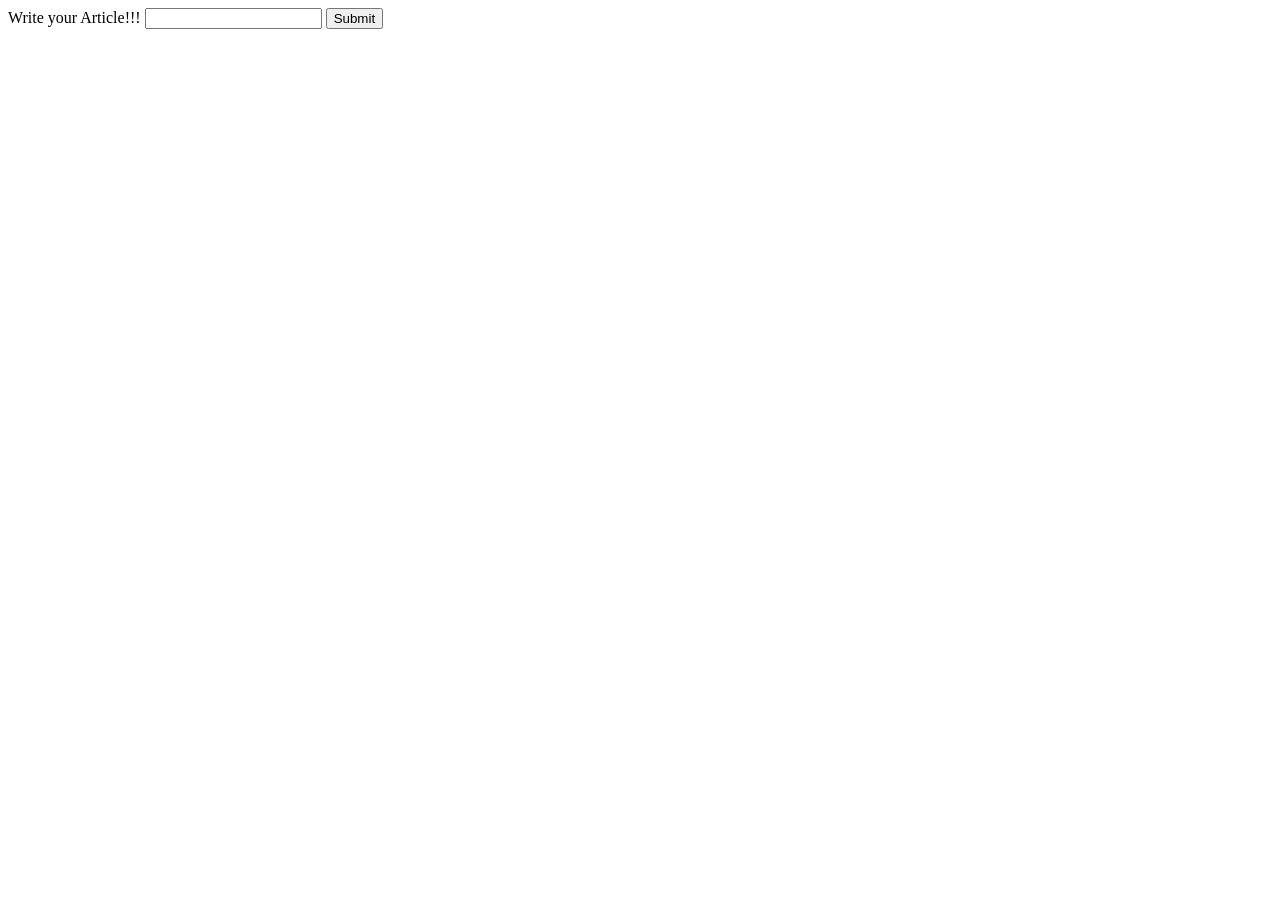
<file: node-python/index.html>
<!DOCTYPE html>

<html>
  <head>
    <title>Demo</title>
  </head>

  <body>
    <form action='' method='POST'>
      <label>Write your Article!!!</label>
      <input type="text" name="article" height="100px">
      <input type="submit">

    </form>
  </body>

</html>
</file>
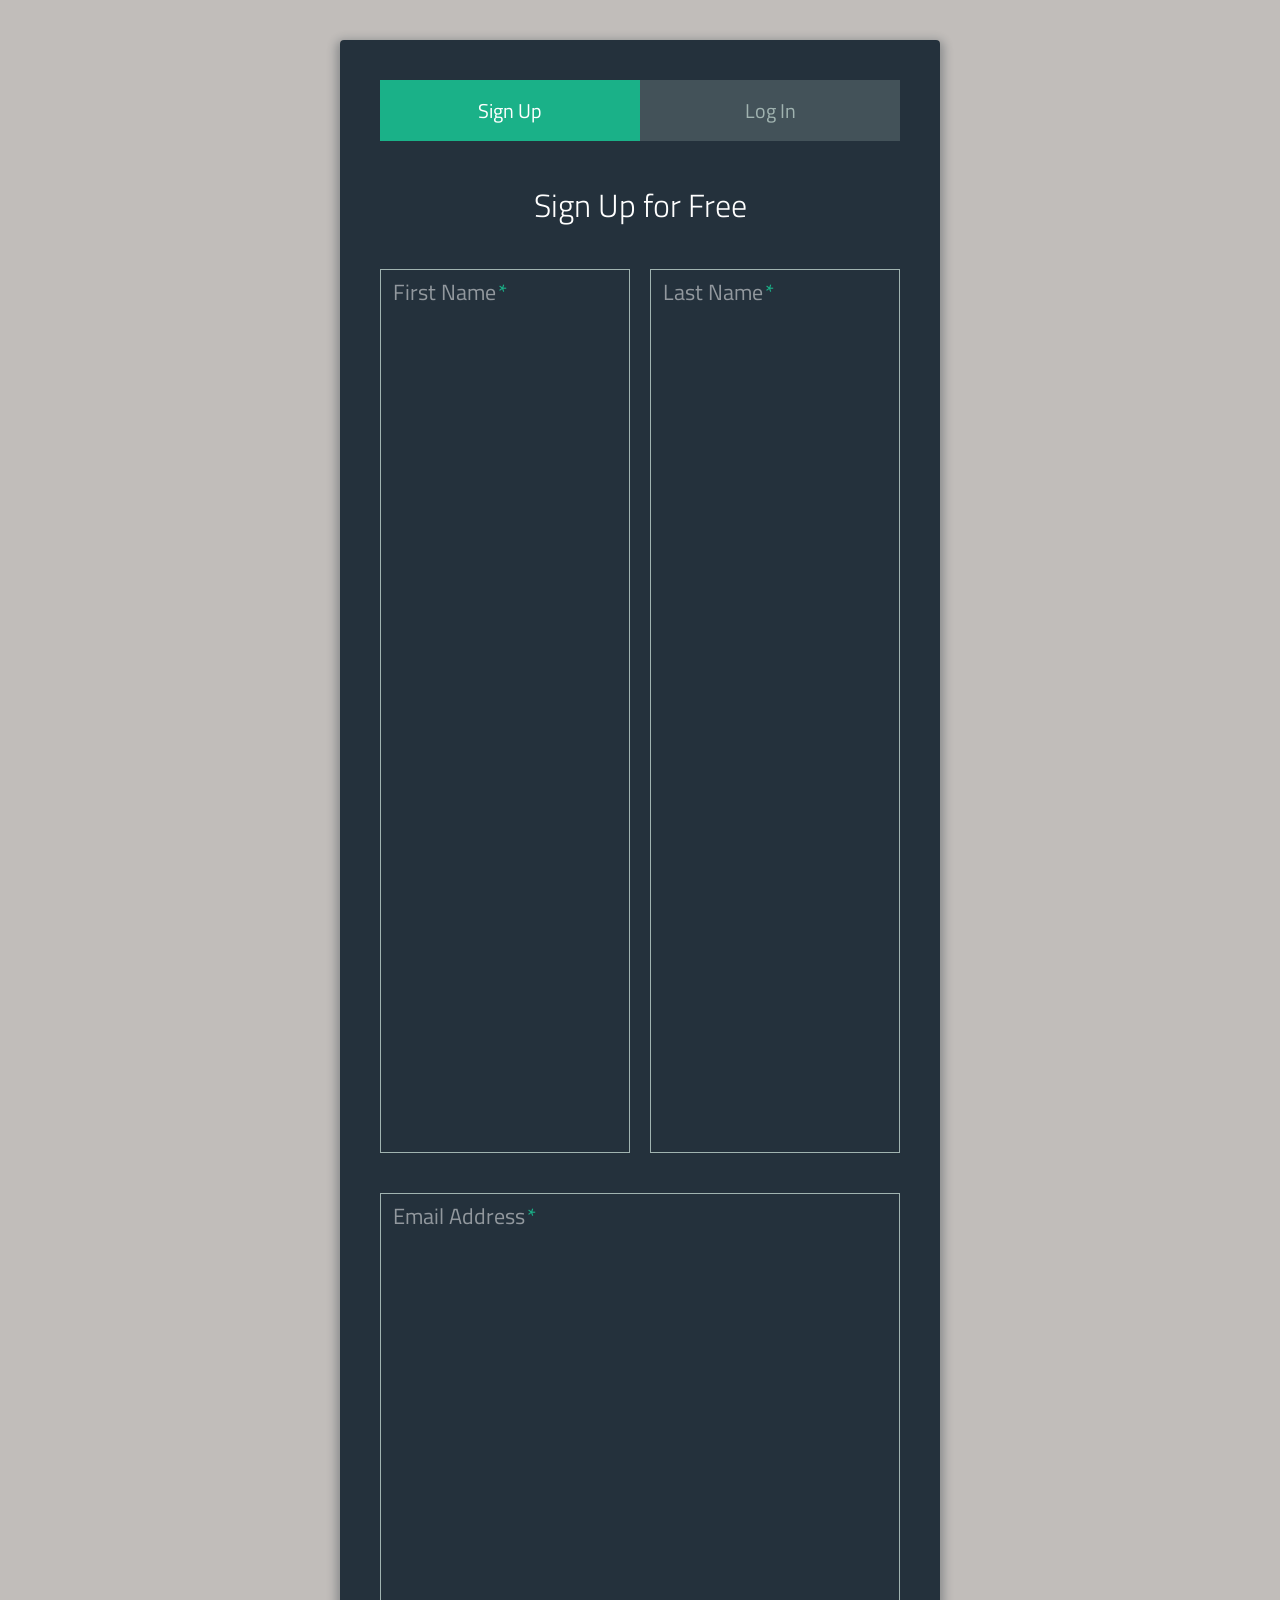
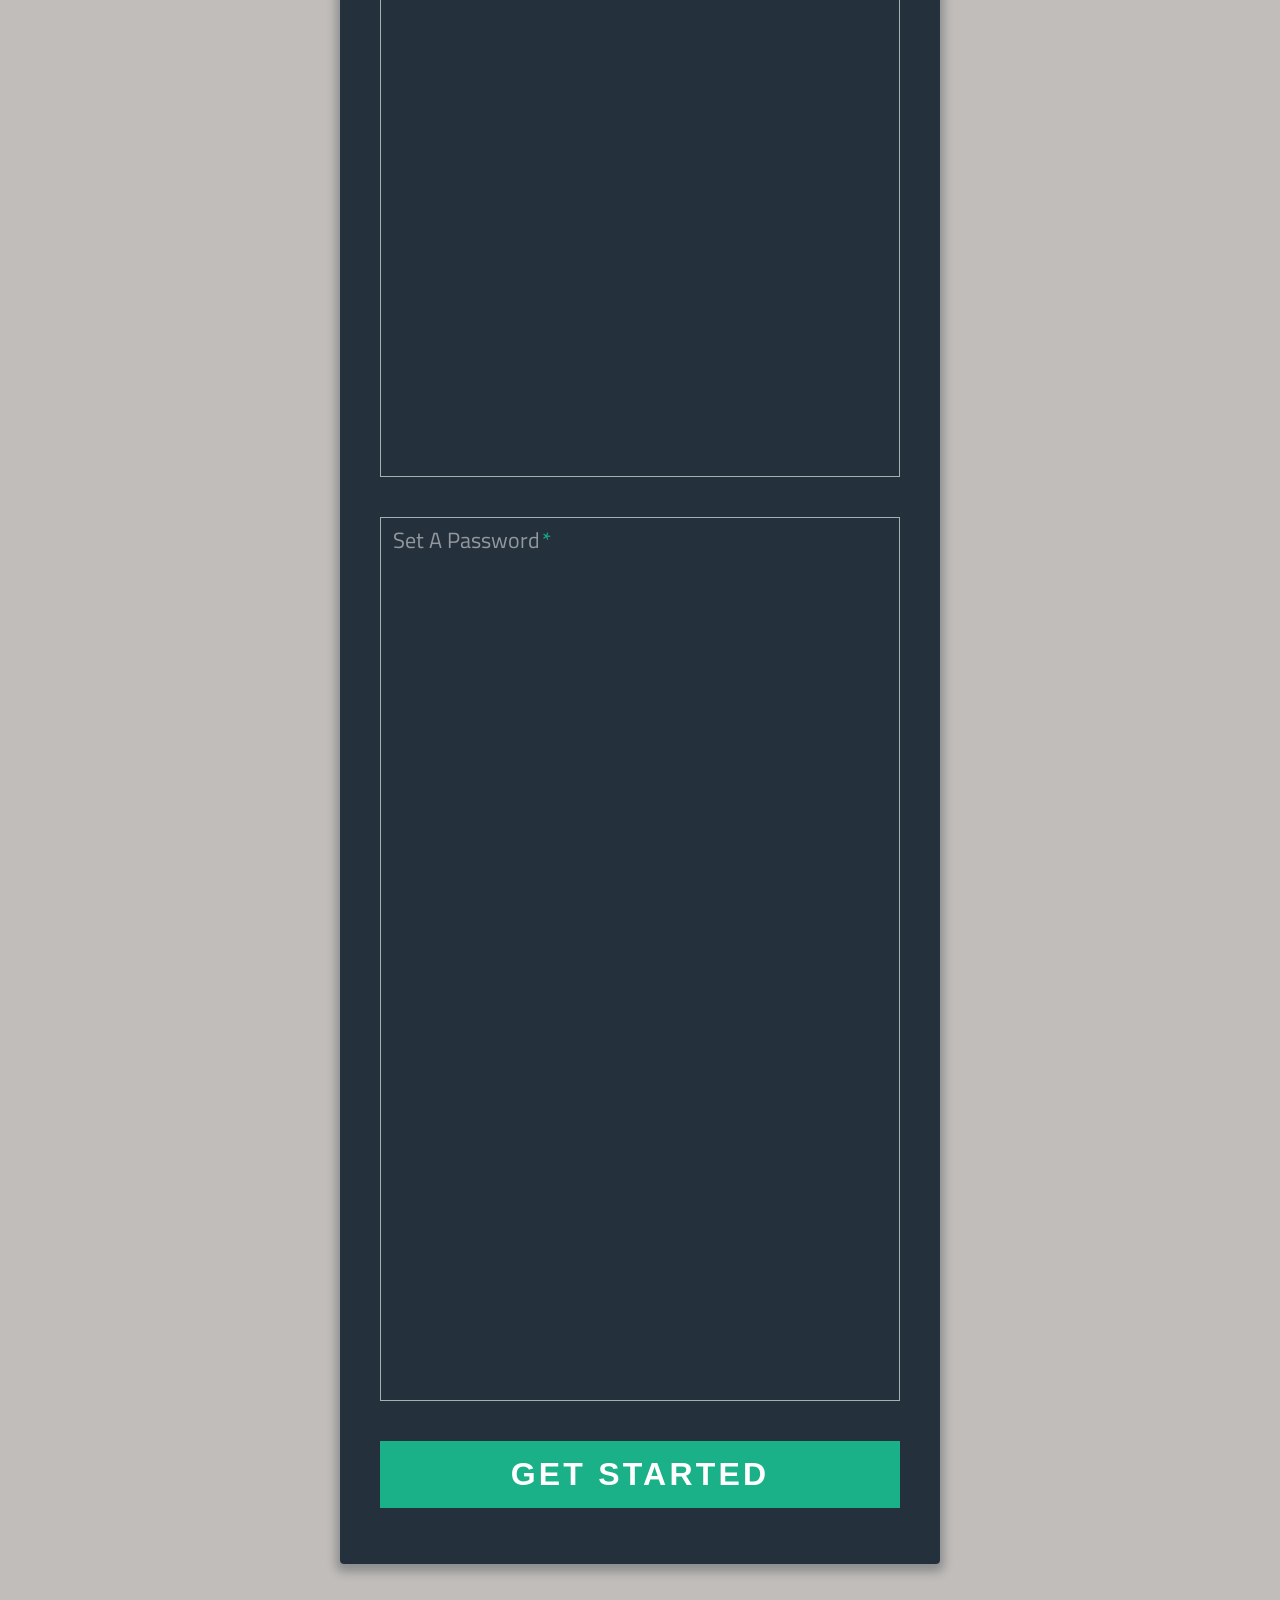
<file: node-python/login.html>
<html>

  <head>
	<link href='https://fonts.googleapis.com/css?family=Titillium+Web:400,300,600' rel='stylesheet' type='text/css'>
    <script src="https://ajax.googleapis.com/ajax/libs/jquery/3.3.1/jquery.min.js"></script>
	<style>
			*, *:before, *:after {
			  -webkit-box-sizing: border-box;
					  box-sizing: border-box;
			}

			html {
			  overflow-y: scroll;
			}

			body {
			  background: #c1bdba;
			  font-family: 'Titillium Web', sans-serif;
			}

			a {
			  text-decoration: none;
			  color: #1ab188;
			  -webkit-transition: .5s ease;
			  transition: .5s ease;
			}
			a:hover {
			  color: #179b77;
			}

			.form {
			  background: rgba(19, 35, 47, 0.9);
			  padding: 40px;
			  max-width: 600px;
			  margin: 40px auto;
			  border-radius: 4px;
			  -webkit-box-shadow: 0 4px 10px 4px rgba(19, 35, 47, 0.3);
					  box-shadow: 0 4px 10px 4px rgba(19, 35, 47, 0.3);
			}

			.tab-group {
			  list-style: none;
			  padding: 0;
			  margin: 0 0 40px 0;
			}
			.tab-group:after {
			  content: "";
			  display: table;
			  clear: both;
			}
			.tab-group li a {
			  display: block;
			  text-decoration: none;
			  padding: 15px;
			  background: rgba(160, 179, 176, 0.25);
			  color: #a0b3b0;
			  font-size: 20px;
			  float: left;
			  width: 50%;
			  text-align: center;
			  cursor: pointer;
			  -webkit-transition: .5s ease;
			  transition: .5s ease;
			}
			.tab-group li a:hover {
			  background: #179b77;
			  color: #ffffff;
			}
			.tab-group .active a {
			  background: #1ab188;
			  color: #ffffff;
			}

			.tab-content > div:last-child {
			  display: none;
			}

			h1 {
			  text-align: center;
			  color: #ffffff;
			  font-weight: 300;
			  margin: 0 0 40px;
			}

			label {
			  position: absolute;
			  -webkit-transform: translateY(6px);
					  transform: translateY(6px);
			  left: 13px;
			  color: rgba(255, 255, 255, 0.5);
			  -webkit-transition: all 0.25s ease;
			  transition: all 0.25s ease;
			  -webkit-backface-visibility: hidden;
			  pointer-events: none;
			  font-size: 22px;
			}
			label .req {
			  margin: 2px;
			  color: #1ab188;
			}

			label.active {
			  -webkit-transform: translateY(50px);
					  transform: translateY(50px);
			  left: 2px;
			  font-size: 14px;
			}
			label.active .req {
			  opacity: 0;
			}

			label.highlight {
			  color: #ffffff;
			}

			input, textarea {
			  font-size: 22px;
			  display: block;
			  width: 100%;
			  height: 100%;
			  padding: 5px 10px;
			  background: none;
			  background-image: none;
			  border: 1px solid #a0b3b0;
			  color: #ffffff;
			  border-radius: 0;
			  -webkit-transition: border-color .25s ease, -webkit-box-shadow .25s ease;
			  transition: border-color .25s ease, -webkit-box-shadow .25s ease;
			  transition: border-color .25s ease, box-shadow .25s ease;
			  transition: border-color .25s ease, box-shadow .25s ease, -webkit-box-shadow .25s ease;
			}
			input:focus, textarea:focus {
			  outline: 0;
			  border-color: #1ab188;
			}

			textarea {
			  border: 2px solid #a0b3b0;
			  resize: vertical;
			}

			.field-wrap {
			  position: relative;
			  margin-bottom: 40px;
			}

			.top-row:after {
			  content: "";
			  display: table;
			  clear: both;
			}
			.top-row > div {
			  float: left;
			  width: 48%;
			  margin-right: 4%;
			}
			.top-row > div:last-child {
			  margin: 0;
			}

			.button {
			  border: 0;
			  outline: none;
			  border-radius: 0;
			  padding: 15px 0;
			  font-size: 2rem;
			  font-weight: 600;
			  text-transform: uppercase;
			  letter-spacing: .1em;
			  background: #1ab188;
			  color: #ffffff;
			  -webkit-transition: all 0.5s ease;
			  transition: all 0.5s ease;
			  -webkit-appearance: none;
			}
			.button:hover, .button:focus {
			  background: #179b77;
			}

			.button-block {
			  display: block;
			  width: 100%;
			}

			.forgot {
			  margin-top: -20px;
			  text-align: right;
			}

	</style>
	<script>
		$('.form').find('input, textarea').on('keyup blur focus', function (e) {
		  
		  var $this = $(this),
			  label = $this.prev('label');

			  if (e.type === 'keyup') {
					if ($this.val() === '') {
				  label.removeClass('active highlight');
				} else {
				  label.addClass('active highlight');
				}
			} else if (e.type === 'blur') {
				if( $this.val() === '' ) {
					label.removeClass('active highlight'); 
					} else {
					label.removeClass('highlight');   
					}   
			} else if (e.type === 'focus') {
			  
			  if( $this.val() === '' ) {
					label.removeClass('highlight'); 
					} 
			  else if( $this.val() !== '' ) {
					label.addClass('highlight');
					}
			}

		});

		$('.tab a').on('click', function (e) {
		  
		  e.preventDefault();
		  
		  $(this).parent().addClass('active');
		  $(this).parent().siblings().removeClass('active');
		  
		  target = $(this).attr('href');

		  $('.tab-content > div').not(target).hide();
		  
		  $(target).fadeIn(600);
		  
		});
	</script>
  </head>

  <body>

      <div class="form">

            <ul class="tab-group">
              <li class="tab active"><a href="#signup">Sign Up</a></li>
              <li class="tab"><a href="#login">Log In</a></li>
            </ul>

            <div class="tab-content">
              <div id="signup">
                <h1>Sign Up for Free</h1>

                <form action="/" method="post">

                <div class="top-row">
                  <div class="field-wrap">
                    <label>
                      First Name<span class="req">*</span>
                    </label>
                    <input type="text" required autocomplete="off" />
                  </div>

                  <div class="field-wrap">
                    <label>
                      Last Name<span class="req">*</span>
                    </label>
                    <input type="text"required autocomplete="off"/>
                  </div>
                </div>

                <div class="field-wrap">
                  <label>
                    Email Address<span class="req">*</span>
                  </label>
                  <input type="email"required autocomplete="off"/>
                </div>

                <div class="field-wrap">
                  <label>
                    Set A Password<span class="req">*</span>
                  </label>
                  <input type="password"required autocomplete="off"/>
                </div>

                <button type="submit" class="button button-block"/>Get Started</button>

                </form>

              </div>

              <div id="login">
                <h1>Welcome Back!</h1>

                <form action="/" method="post">

                  <div class="field-wrap">
                  <label>
                    Email Address<span class="req">*</span>
                  </label>
                  <input type="email"required autocomplete="off"/>
                </div>

                <div class="field-wrap">
                  <label>
                    Password<span class="req">*</span>
                  </label>
                  <input type="password"required autocomplete="off"/>
                </div>

                <p class="forgot"><a href="#">Forgot Password?</a></p>

                <button class="button button-block"/>Log In</button>

                </form>

              </div>

            </div><!-- tab-content -->

      </div> <!-- /form -->
    </body>

</html>
</file>
